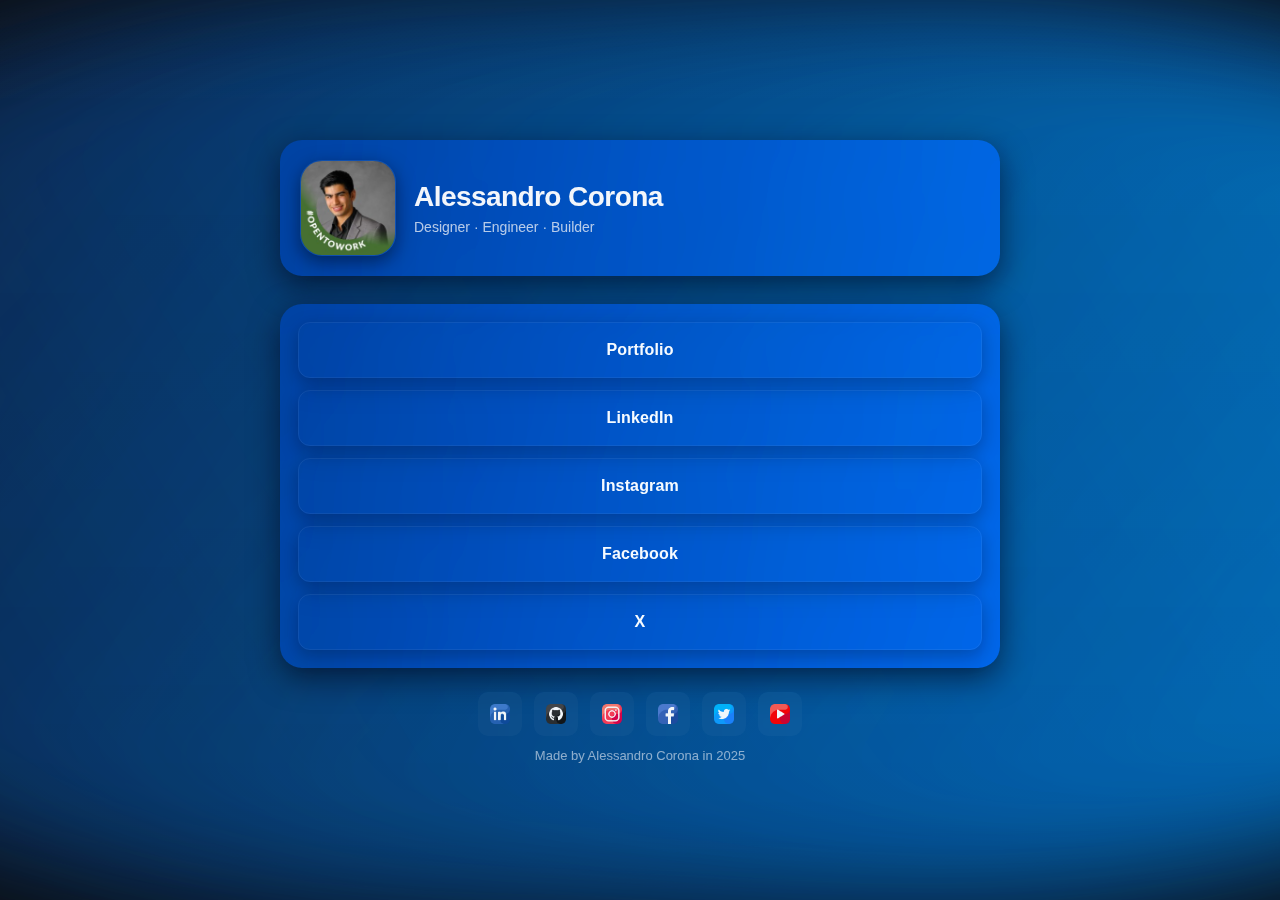
<file: LandingPage/index.html>
<!DOCTYPE html>
<html lang="en">
<head>
  <meta charset="UTF-8">
  <meta name="viewport" content="width=device-width, initial-scale=1.0">
  <title>AC</title>
  <link rel="stylesheet" href="styles.css">
</head>
<body>
  <div id="parallax">
    <div class="parallax-layer layer-1" data-speed="0.05"></div>
    <div class="parallax-layer layer-2" data-speed="0.1"></div>
    <div class="parallax-layer layer-3" data-speed="0.15"></div>
  </div>

  <div class="container">
    <header class="card glass">
      <img src="images/avatar.jpg" alt="Alessandro Corona" class="avatar"> <!-- Replace with your actual avatar path -->
      <div class="meta">
        <h1 class="name">Alessandro Corona</h1>
        <p class="tagline">Designer · Engineer · Builder</p>
      </div>
    </header>

    <section class="links card glass">
      <a href="error404.html" class="link-btn">Portfolio</a>
      <a href="https://www.linkedin.com/in/alessandro-corona-1122902b2/" class="link-btn">LinkedIn</a>
      <a href="https://www.instagram.com/alessandro_issael/" class="link-btn">Instagram</a>
      <a href="https://www.facebook.com/profile.php?id=61578278910191&mibextid=wwXIfr&mibextid=wwXIfr" class="link-btn">Facebook</a>
      <a href="https://x.com/Alessandro96741" class="link-btn">X</a>
    </section>

    <div class="social">
      <a href="https://www.linkedin.com/in/alessandro-corona-1122902b2/" title="LinkedIn">
        <img src="images/linkedin.png" class="icon" alt="LinkedIn">
      </a>
      <a href="https://github.com/SubParRocketScientist" title="GitHub">
        <img src="images/github.png" class="icon" alt="GitHub">
      </a>
      <a href="https://www.instagram.com/alessandro_issael/" title="Instagram">
        <img src="images/instagram.png" class="icon" alt="Instagram">
      </a>
      <a href="https://www.facebook.com/profile.php?id=61578278910191&mibextid=wwXIfr&mibextid=wwXIfr" title="Facebook">
        <img src="images/facebook.png" class="icon" alt="Facebook">
      </a>
      <a href="https://x.com/Alessandro96741" title="X">
        <img src="images/twitter.png" class="icon" alt="X">
      </a>
      <a href="https://www.youtube.com/@TheSubParRocketScientist" title="X">
        <img src="images/youtube.png" class="icon" alt="Youtube">
      </a>
    </div>

    <footer class="mini">
      Made by Alessandro Corona in 2025
    </footer>
  </div>

  <script src="script.js"></script>
</body>
</html>
</file>
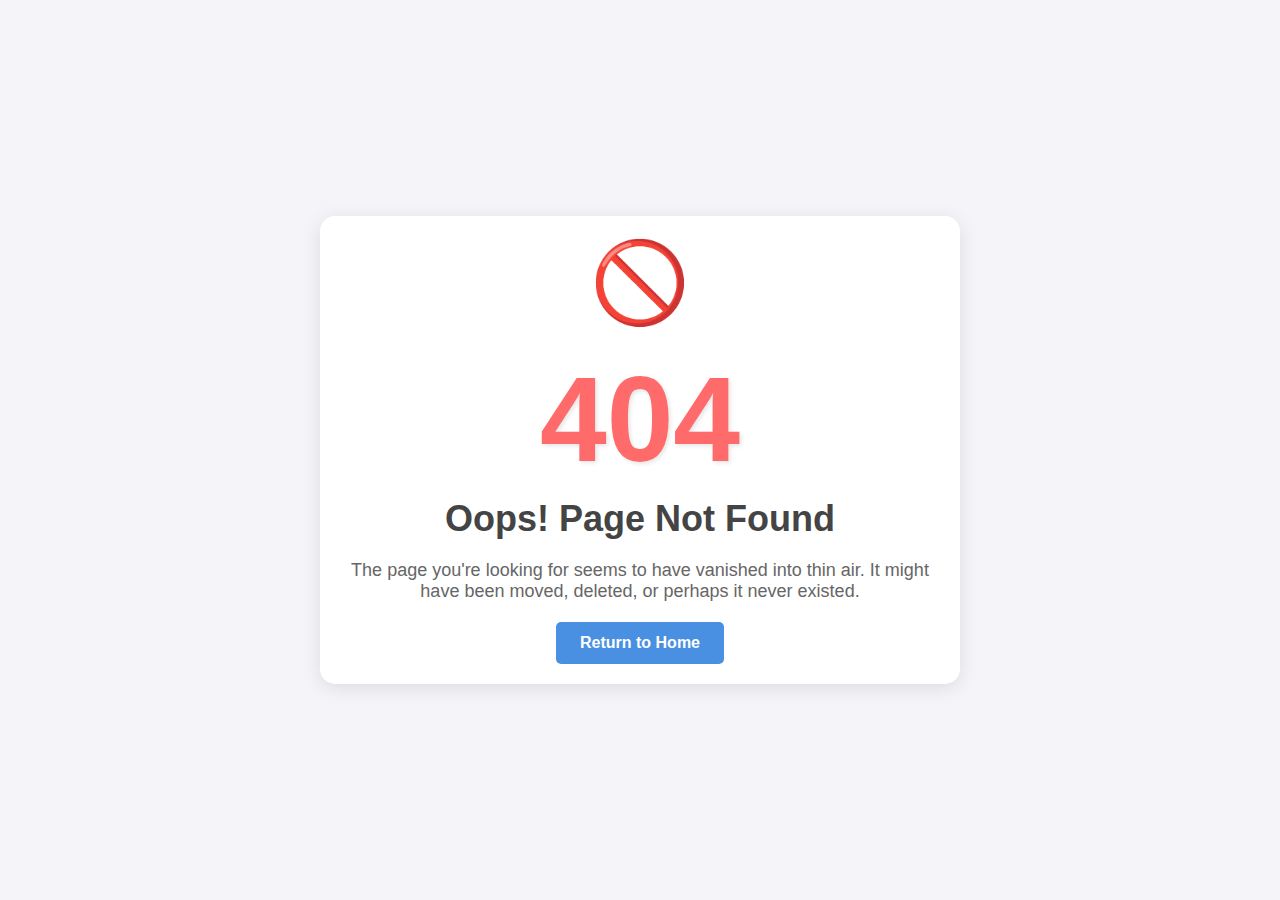
<file: LandingPage/error404.html>
<!DOCTYPE html>
<html lang="en">
<head>
    <meta charset="UTF-8">
    <meta name="viewport" content="width=device-width, initial-scale=1.0">
    <title>404 - Page Not Found</title>
    <style>
        body {
            margin: 0;
            padding: 0;
            font-family: 'Segoe UI', Tahoma, Geneva, Verdana, sans-serif;
            background-color: #f4f4f9;
            color: #333;
            display: flex;
            justify-content: center;
            align-items: center;
            height: 100vh;
            overflow: hidden;
        }

        .container {
            text-align: center;
            max-width: 600px;
            padding: 20px;
            background: white;
            border-radius: 15px;
            box-shadow: 0 4px 20px rgba(0, 0, 0, 0.1);
            animation: fadeIn 1s ease-in-out;
        }

        h1 {
            font-size: 120px;
            margin: 0;
            color: #ff6b6b;
            text-shadow: 2px 2px 4px rgba(0, 0, 0, 0.1);
            animation: bounceIn 1s ease-in-out;
        }

        h2 {
            font-size: 36px;
            margin: 10px 0;
            color: #444;
        }

        p {
            font-size: 18px;
            margin: 20px 0;
            color: #666;
        }

        a {
            display: inline-block;
            padding: 12px 24px;
            background-color: #4a90e2;
            color: white;
            text-decoration: none;
            border-radius: 5px;
            font-weight: bold;
            transition: background-color 0.3s, transform 0.3s;
        }

        a:hover {
            background-color: #357abd;
            transform: translateY(-2px);
        }

        .icon {
            font-size: 80px;
            color: #ff6b6b;
            margin-bottom: 20px;
            animation: rotateIn 1s ease-in-out;
        }

        @keyframes fadeIn {
            from { opacity: 0; transform: translateY(20px); }
            to { opacity: 1; transform: translateY(0); }
        }

        @keyframes bounceIn {
            0% { transform: scale(0.5); opacity: 0; }
            60% { transform: scale(1.2); opacity: 1; }
            100% { transform: scale(1); }
        }

        @keyframes rotateIn {
            from { transform: rotate(-180deg); opacity: 0; }
            to { transform: rotate(0); opacity: 1; }
        }
    </style>
</head>
<body>
    <div class="container">
        <div class="icon">🚫</div>
        <h1>404</h1>
        <h2>Oops! Page Not Found</h2>
        <p>The page you're looking for seems to have vanished into thin air. It might have been moved, deleted, or perhaps it never existed.</p>
    <a href="index.html">Return to Home</a>
    </div>
</body>
</html>
</file>
<file: LandingPage/styles.css>
.parallax-layer {
  background: transparent;
}
body {
  background: url('images/wallpaper.jpg') no-repeat center center fixed;
  background-size: cover;
}
/* styles.css
   Highly-customizable variables below. Change to theme the page.
   Designed for Apple-inspired, iOS-style translucency and minimalism.
*/

:root{
  /* COLORS */
  --bg:#0b0b0c;                      /* page background */
  --vibrant: 10 132 255;             /* accent color (RGB for rgba use) */
  --glass: 255 255 255;              /* glass base tint (RGB) */
  --muted: 145 150 160;

  /* LAYOUT */
  --max-width: 720px;
  --gutter: 20px;
  --radius: 16px;

  /* TYPOGRAPHY */
  --sans-stack: -apple-system, BlinkMacSystemFont, "Segoe UI", Roboto, "Helvetica Neue", Arial, system-ui;
  --name-size: 28px;
  --tag-size: 14px;
  --btn-height: 56px;

  /* EFFECTS */
  --glass-opacity: 0.14;
  --glass-border-opacity: 0.08;
  --glass-blur: 18px;
  --shadow: 0 10px 30px rgba(2,6,23,0.6);
  --glass-glow: 0 0 40px rgba(var(--vibrant)/8);
}

/* ---------- Wallpaper + tint overlay (append) ---------- */
/* expects file at: ./images/wallpaper.jpg */

:root{
  --wallpaper-tint-top: rgba(var(--glass), 0.04); /* Reduced opacity for more wallpaper visibility */
  --wallpaper-tint-bottom: rgba(0,0,0,0.18); /* Reduced for better visibility */
}

/* Replace the page background with wallpaper + tint while preserving translucency.
   This overrides the existing body background; keep earlier rules if you want to tweak order. */
body{
  /* gradient tint sits on top of the wallpaper */
  background-image:
    linear-gradient(180deg, var(--wallpaper-tint-top), var(--wallpaper-tint-bottom)),
    url('images/wallpaper.jpg');
  background-repeat: no-repeat, no-repeat;
  background-position: center center, center center;
  background-size: cover, cover;
  background-attachment: fixed, fixed;
  /* keep the existing fallback color */
  background-color: var(--bg);
}

/* Slight extra overlay layer to strengthen glass-like tint without changing element markup */
body::after{
  content: "";
  position: fixed;
  inset: 0;
  pointer-events: none;
  background: linear-gradient(180deg, rgba(255,255,255,0.01), rgba(0,0,0,0.10)); /* Reduced opacity */
  mix-blend-mode: overlay;
  z-index: 1; /* sits above wallpaper but below main content (container has z-index:5) */
  opacity: 0.8; /* Slightly reduced */
}

/* Basic reset */
* {box-sizing:border-box}
html,body{height:100%}
body{
  margin:0;
  min-height:100%;
  font-family:var(--sans-stack);
  color: #e9eef6;
  -webkit-font-smoothing:antialiased;
  -moz-osx-font-smoothing:grayscale;
  overflow-x:hidden;
}

/* Parallax background layers - adjusted for less obstruction */
#parallax{
  position:fixed;
  inset:0;
  pointer-events:none;
  z-index:0;
  transform-style:preserve-3d;
  will-change:transform;
}
.parallax-layer{
  position:absolute;
  left:50%;
  top:50%;
  width:160%;
  height:100%;
  transform-origin:center;
  border-radius:40%;
  filter: blur(60px) saturate(120%);
  mix-blend-mode:screen;
  opacity:0.4; /* Reduced opacity to let wallpaper show through more */
}
.layer-1{background: linear-gradient(135deg, rgba(10,20,60,0.45), rgba(var(--vibrant)/10)); transform:translate(-50%,-60%) scale(1.2)}
.layer-2{background: linear-gradient(120deg, rgba(30,10,60,0.25), rgba(var(--vibrant)/12)); transform:translate(-50%,-40%) scale(1.05)}
.layer-3{background: linear-gradient(60deg, rgba(80,10,30,0.10), rgba(var(--vibrant)/8)); transform:translate(-50%,-20%) scale(0.9)}

/* Main container centers content and constrains width */
.container{
  position:relative;
  z-index:5;
  min-height:100vh;
  display:flex;
  flex-direction:column;
  align-items:center;
  justify-content:center;
  padding:64px 20px;
}

/* Glass card base */
.card{
  width:100%;
  max-width:var(--max-width);
  margin:14px 0;
  border-radius:var(--radius);
  box-shadow:var(--shadow);
  padding:18px;
}

/* Actual glass effect with backdrop-filter - enhanced for Apple's liquid glass look */
.glass{
  background: linear-gradient(180deg, rgba(var(--glass), calc(var(--glass-opacity) + 0.05)), rgba(var(--glass), var(--glass-opacity))); /* Slight increase in vibrancy */
  border: 1px solid rgba(var(--glass), calc(var(--glass-border-opacity) + 0.04));
  -webkit-backdrop-filter: blur(var(--glass-blur)) saturate(180%); /* Added saturate for more vibrant, liquid feel */
  backdrop-filter: blur(var(--glass-blur)) saturate(180%);
  color: #f3f6fb;
}

/* Header (profile area) */
header.card{
  display:flex;
  gap:18px;
  align-items:center;
  padding:20px;
  background: linear-gradient(180deg, rgba(var(--glass), 0.12), rgba(var(--glass), 0.08)); /* Adjusted for liquid glass */
  border-radius: calc(var(--radius) + 6px);
}

/* Profile avatar */
.avatar{
  width:96px;
  height:96px;
  border-radius:22px;
  object-fit:cover;
  border:1px solid rgba(255,255,255,0.06);
  box-shadow: 0 6px 18px rgba(2,6,23,0.5);
}

/* Name block */
.meta{flex:1; overflow:hidden}
.name{
  margin:0;
  font-size:var(--name-size);
  font-weight:700;
  letter-spacing:-0.02em;
}
.tagline{
  margin:6px 0 0 0;
  color: rgba(233,238,246,0.78);
  font-size:var(--tag-size);
}

/* Links list */
.links.card{
  display:flex;
  flex-direction:column;
  gap:12px;
  padding:18px;
  align-items:stretch;
  border-radius: calc(var(--radius) + 6px);
}

/* Link button style - enhanced for liquid glass */
.link-btn{
  display:inline-flex;
  align-items:center;
  justify-content:center;
  height:var(--btn-height);
  padding:0 18px;
  border-radius:12px;
  text-decoration:none;
  font-weight:600;
  letter-spacing:0.01em;
  background: linear-gradient(180deg, rgba(var(--glass),0.08), rgba(var(--glass),0.04)); /* Subtle liquid tint */
  color:#f6fbff;
  border:1px solid rgba(255,255,255,0.06);
  box-shadow: 0 6px 18px rgba(2,6,23,0.28);
  transition: transform .18s cubic-bezier(.2,.9,.2,1), box-shadow .18s, background .18s;
  -webkit-backdrop-filter: blur(10px) saturate(160%); /* Added blur to buttons for liquid glass effect */
  backdrop-filter: blur(10px) saturate(160%);
}
.link-btn:hover{
  transform:translateY(-6px);
  box-shadow: 0 20px 40px rgba(2,6,23,0.45), var(--glass-glow);
  background: linear-gradient(180deg, rgba(var(--glass),0.12), rgba(var(--glass),0.08)); /* Vibrant on hover */
}

/* Social row */
.social{
  display:flex;
  gap:12px;
  margin-top:10px;
  align-items:center;
}
.icon{
  width:20px;
  height:20px;
  fill: currentColor;
  opacity:0.95;
}
.social a{
  display:inline-flex;
  align-items:center;
  justify-content:center;
  width:44px;
  height:44px;
  background: rgba(255,255,255,0.03);
  border-radius:10px;
  color: rgba(var(--vibrant)/1);
  transition: transform .12s;
  -webkit-backdrop-filter: blur(8px); /* Added subtle blur for icons */
  backdrop-filter: blur(8px);
}
.social a:hover{ transform: translateY(-4px) }

/* Footer tiny */
.mini{ text-align:center; padding:12px; font-size:13px; color:rgba(233,238,246,0.6) }

/* Responsive behavior */
@media (max-width:520px){
  .avatar{ width:80px; height:80px; border-radius:14px }
  .name{ font-size:22px }
  .link-btn{ height:50px; border-radius:10px }
  header.card{ gap:12px; padding:14px }
}

/* Accessibility focus */
a:focus{ outline:2px solid rgba(var(--vibrant)/0.6); outline-offset:3px; border-radius:8px }

/* ---------- macOS-style bounce animation for .social a (append) ---------- */
@keyframes macos-bounce {
  0%   { transform: translateY(0) scale(1); }
  28%  { transform: translateY(-18px) scale(1.02); }
  55%  { transform: translateY(0) scale(0.995); }
  72%  { transform: translateY(-8px) scale(1.005); }
  100% { transform: translateY(0) scale(1); }
}

.social a.bounce {
  animation: macos-bounce 640ms cubic-bezier(.22,.9,.35,1) 1;
  will-change: transform;
}
</file>
